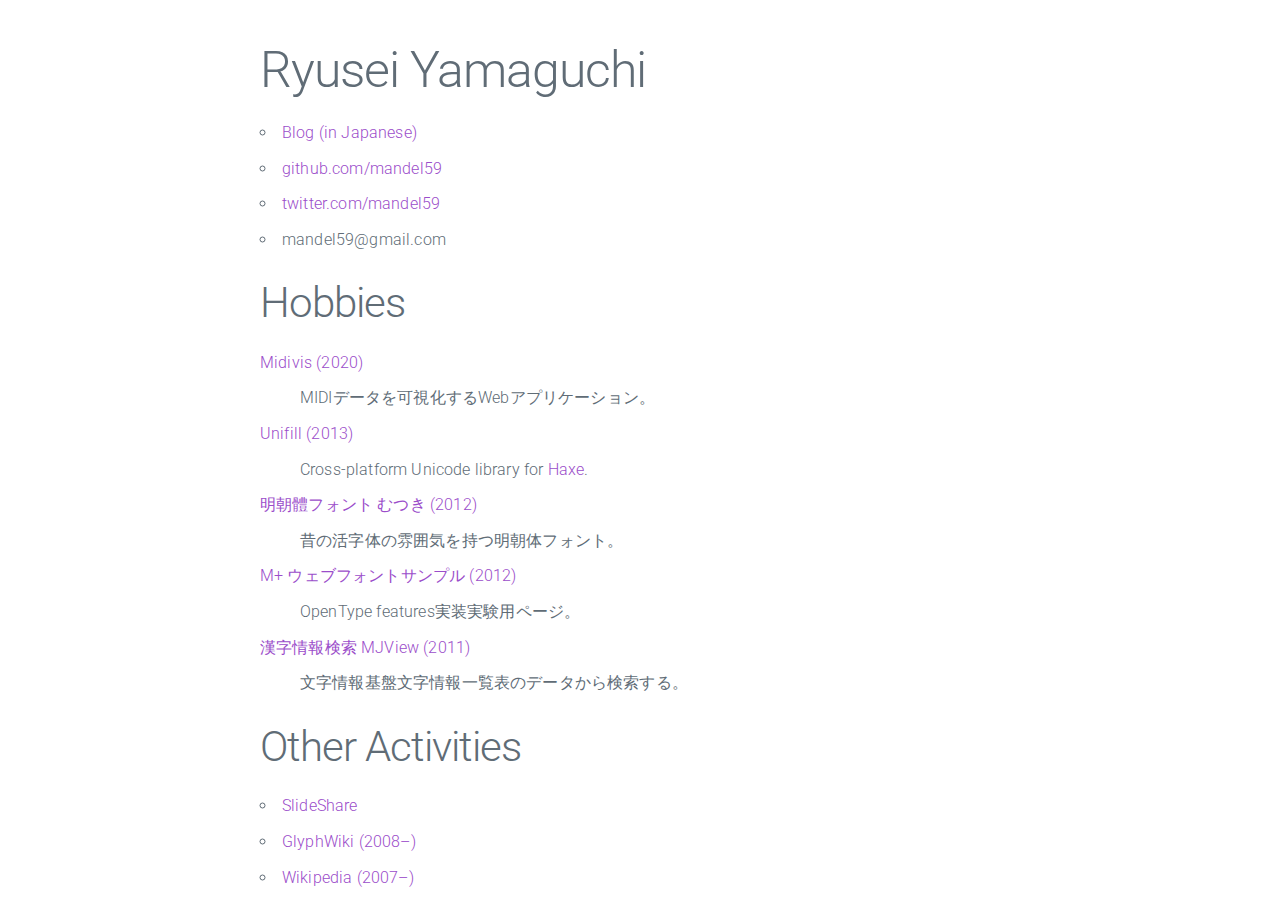
<file: index.html>
<!DOCTYPE html>
<meta charset="UTF-8">
<meta http-equiv="X-UA-Compatible" content="IE=Edge">
<meta name="viewport" content="width=device-width, initial-scale=1">
<link rel="author" href="#ryusei">
<link rel="stylesheet" href="https://fonts.googleapis.com/css?family=Roboto:300,300italic,700,700italic">
<link rel="stylesheet" href="normalize.css">
<link rel="stylesheet" href="milligram.min.css">
<link rel="stylesheet" href="style.css">
<title>Ryusei Yamaguchi</title>

<main class="container">

<section id="ryusei" vocab="http://schema.org/" typeof="Person">
  <link property="url" href="/">
  <meta property="name" content="山口 隆成" lang="ja">
  <meta property="familyName" content="山口" lang="ja">
  <meta property="givenName" content="隆成" lang="ja">
  <meta property="name" content="やまぐち りゅうせい" lang="ja-Hira">
  <meta property="familyName" content="やまぐち" lang="ja-Hira">
  <meta property="givenName" content="りゅうせい" lang="ja-Hira">
  <h1><span property="name" lang="en"><span property="givenName">Ryusei</span> <span property="familyName">Yamaguchi</span></span></h1>
  <ul>
    <li><a property="url" href="http://mandel59.hateblo.jp/" hreflang="ja" lang="en">Blog (in Japanese)</a></li>
    <li><a property="url" href="https://github.com/mandel59">github.com/mandel59</a></li>
    <li><a property="url" href="https://twitter.com/mandel59">twitter.com/mandel59</a></li>
    <li><span property="email">mandel59@gmail.com</span></li>
  </ul>
</section>

<section>
  <h2 lang="en">Hobbies</h2>
  <dl>
    <dt><a href="https://github.com/mandel59/midivis">Midivis (2020)</a></dt><dd lang="ja">MIDIデータを可視化するWebアプリケーション。</dd>
    <dt><a href="https://github.com/mandel59/unifill/">Unifill (2013)</a></dt><dd lang="en">Cross-platform Unicode library for <a href="http://haxe.org/">Haxe</a>.</dd>
    <dt><a href="mutsuki/" hreflang="ja" lang="ja">明朝體フォント むつき (2012)</a></dt><dd lang="ja">昔の活字体の雰囲気を持つ明朝体フォント。</dd>
    <dt><a href="mplus_samples/" hreflang="ja" lang="ja">M+ ウェブフォントサンプル (2012)</a></dt><dd lang="ja">OpenType features実装実験用ページ。</dd>
    <dt><a href="webmjview/" hreflang="ja" lang="ja">漢字情報検索 MJView (2011)</a></dt><dd lang="ja">文字情報基盤文字情報一覧表のデータから検索する。</dd>
  </dl>
</section>

<section>
  <h2 lang="en">Other Activities</h2>
  <ul>
    <li><a href="http://www.slideshare.net/ryuseimandel59">SlideShare</a></li>
    <li><a href="http://glyphwiki.org/wiki/User:mandel59">GlyphWiki (2008–)</a></li>
    <li><a href="https://ja.wikipedia.org/wiki/%E5%88%A9%E7%94%A8%E8%80%85:Mandel59">Wikipedia (2007–)</a></li>
  </ul>
</section>

</main>
</file>
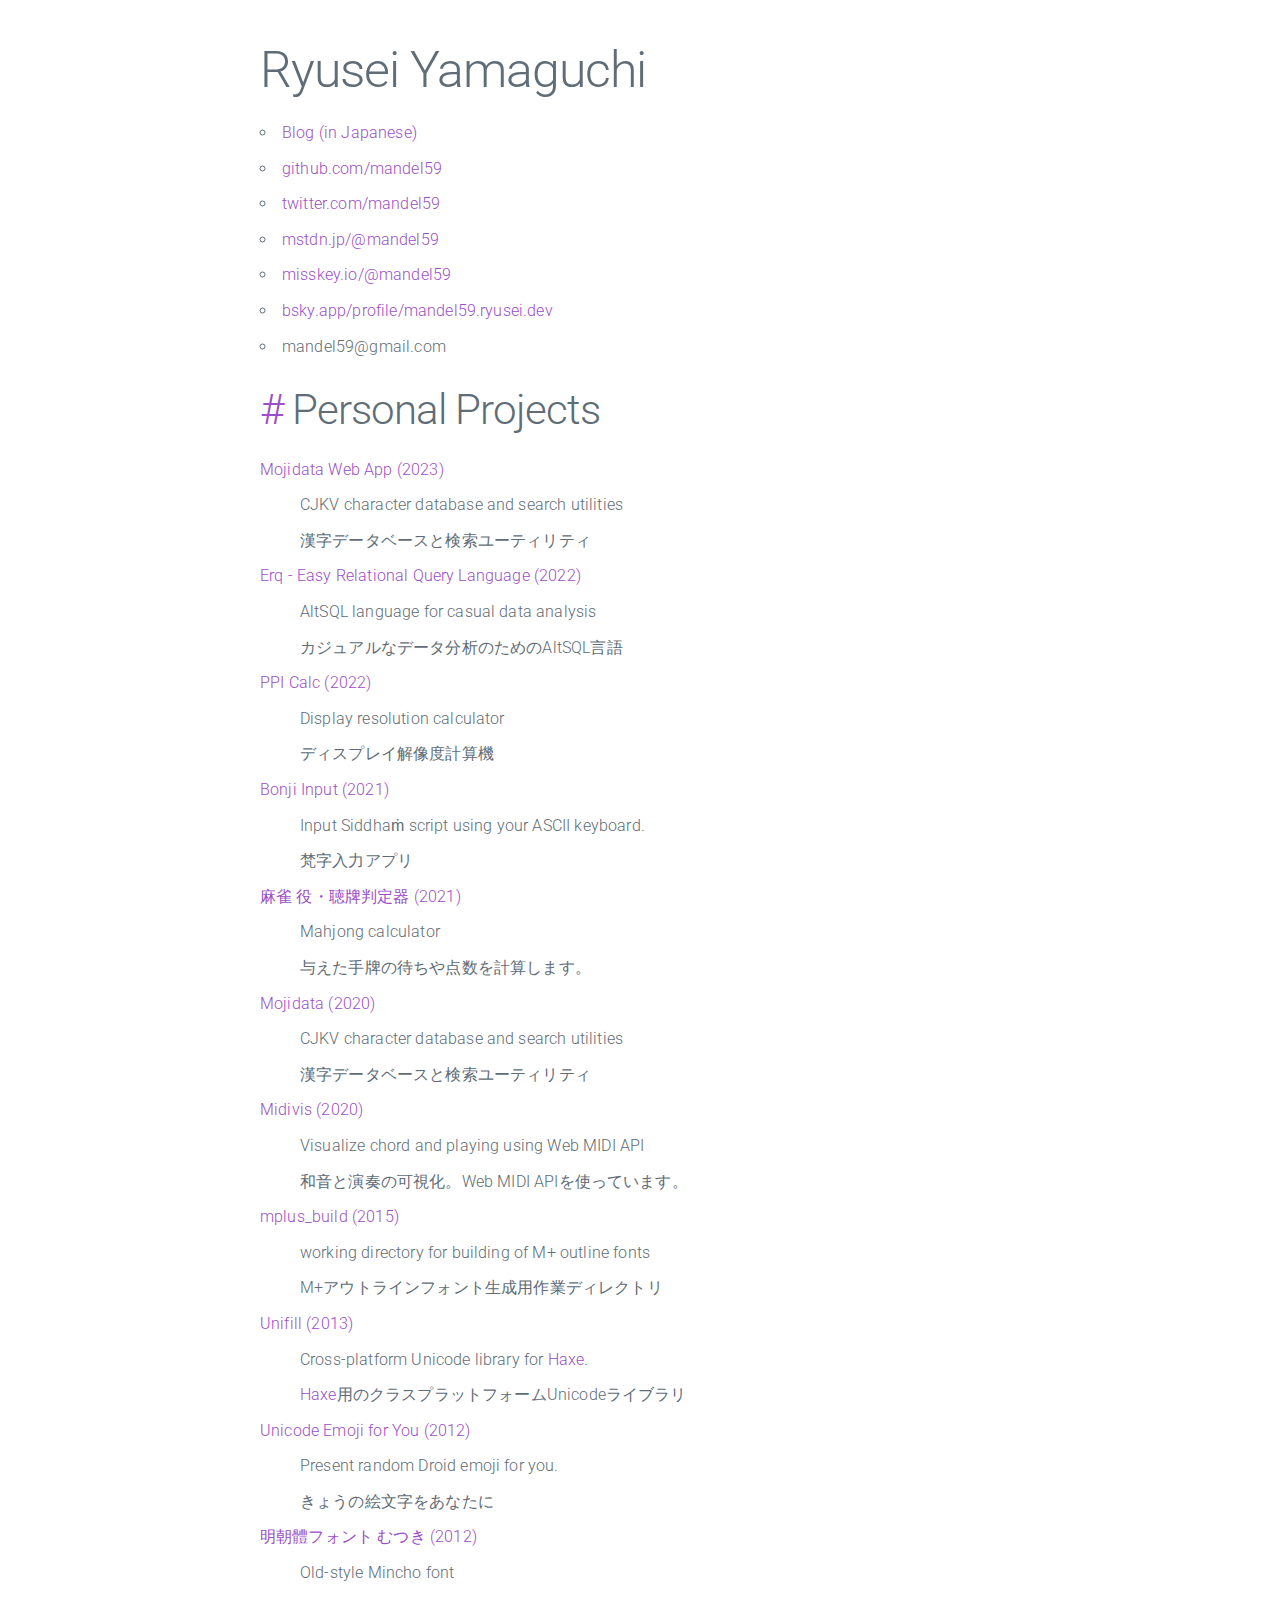
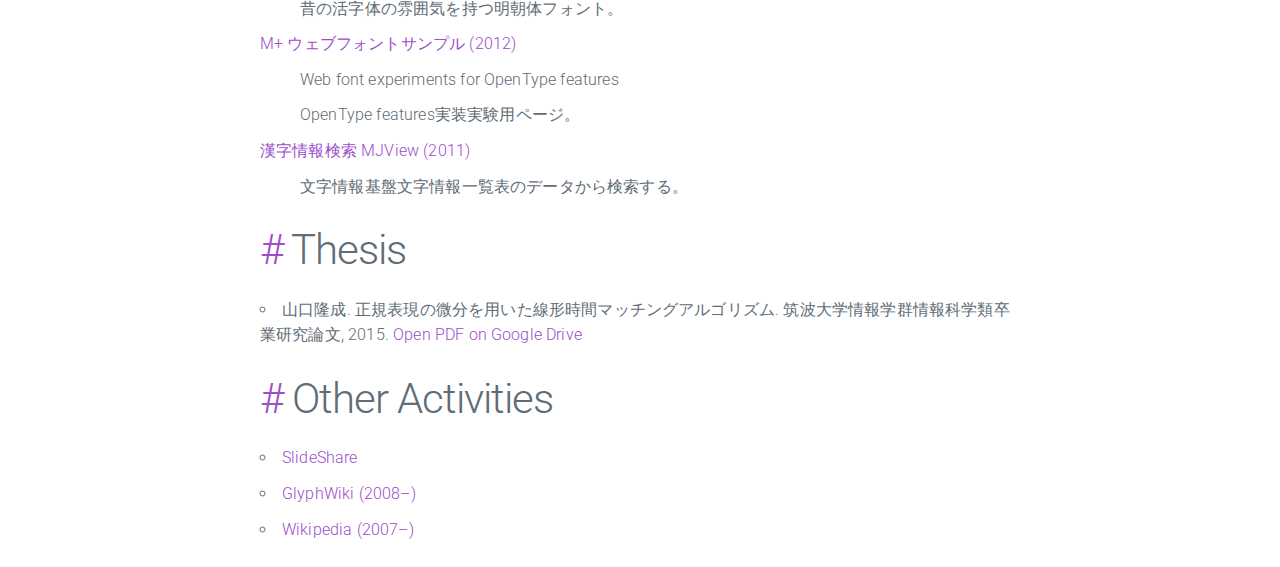
<file: docs/index.html>
<!DOCTYPE html>

<html>

<meta charset="UTF-8">
<meta http-equiv="X-UA-Compatible" content="IE=Edge">
<meta name="viewport" content="width=device-width, initial-scale=1">
<link rel="author" href="#ryusei">
<link rel="stylesheet" href="https://fonts.googleapis.com/css?family=Roboto:300,300italic,700,700italic">
<link rel="stylesheet" href="normalize.css">
<link rel="stylesheet" href="milligram.min.css">
<link rel="stylesheet" href="style.css">
<title>Ryusei Yamaguchi</title>

<main class="container">

<section id="ryusei" vocab="http://schema.org/" typeof="Person">
  <link property="url" href="/">
  <meta property="name" content="山口 隆成" lang="ja">
  <meta property="familyName" content="山口" lang="ja">
  <meta property="givenName" content="隆成" lang="ja">
  <meta property="name" content="やまぐち りゅうせい" lang="ja-Hira">
  <meta property="familyName" content="やまぐち" lang="ja-Hira">
  <meta property="givenName" content="りゅうせい" lang="ja-Hira">
  <h1><span property="name"><span property="givenName">Ryusei</span> <span property="familyName">Yamaguchi</span></span></h1>
  <ul>
    <li><a property="url" href="http://mandel59.hateblo.jp/" hreflang="ja">Blog (in Japanese)</a></li>
    <li><a property="url" href="https://github.com/mandel59">github.com/mandel59</a></li>
    <li><a property="url" href="https://twitter.com/mandel59">twitter.com/mandel59</a></li>
    <li><a property="url" rel="me" href="https://mstdn.jp/@mandel59">mstdn.jp/@mandel59</a></li>
    <li><a property="url" href="https://misskey.io/@mandel59">misskey.io/@mandel59</a></li>
    <li><a property="url" href="https://bsky.app/profile/mandel59.ryusei.dev">bsky.app/profile/mandel59.ryusei.dev</a></li>
    <li><span property="email">mandel59@gmail.com</span></li>
  </ul>
</section>

<section id="personal-projects">
  <h2><a href="#personal-projects">#</a> Personal Projects</h2>
  <dl>
    <dt><a href="https://mojidata.ryusei.dev/">Mojidata Web App (2023)</a></dt><dd>CJKV character database and search utilities</dd><dd lang="ja">漢字データベースと検索ユーティリティ</dd>
    <dt><a href="https://github.com/mandel59/erq">Erq - Easy Relational Query Language (2022)</a></dt><dd>AltSQL language for casual data analysis</dd><dd lang="ja">カジュアルなデータ分析のためのAltSQL言語</dd>
    <dt><a href="https://ppicalc.ryusei.dev/">PPI Calc (2022)</a></dt><dd>Display resolution calculator</dd><dd lang="ja">ディスプレイ解像度計算機</dd>
    <dt><a href="https://mandel59.github.io/bonji-input/">Bonji Input (2021)</a></dt><dd>Input Siddhaṁ script using your ASCII keyboard.</dd><dd lang="ja">梵字入力アプリ</dd>
    <dt><a href="https://mandel59.github.io/mahjong/" hreflang="ja" lang="ja">麻雀 役・聴牌判定器 (2021)</a></dt><dd>Mahjong calculator</dd><dd lang="ja">与えた手牌の待ちや点数を計算します。</dd>
    <dt><a href="https://github.com/mandel59/mojidata">Mojidata (2020)</a></dt><dd>CJKV character database and search utilities</dd><dd lang="ja">漢字データベースと検索ユーティリティ</dd>
    <dt><a href="https://midivis.ryusei.dev/">Midivis (2020)</a></dt><dd>Visualize chord and playing using Web MIDI API</dd><dd lang="ja">和音と演奏の可視化。Web MIDI APIを使っています。</dd>
    <dt><a href="https://github.com/mandel59/mplus_build">mplus_build (2015)</a></dt><dd>working directory for building of M+ outline fonts</dd><dd lang="ja">M+アウトラインフォント生成用作業ディレクトリ</dd>
    <dt><a href="https://github.com/mandel59/unifill">Unifill (2013)</a></dt><dd>Cross-platform Unicode library for <a href="http://haxe.org/">Haxe</a>.</dd><dd lang="ja"><a href="http://haxe.org/">Haxe</a>用のクラスプラットフォームUnicodeライブラリ</dd>
    <dt><a href="https://mandel59.github.io/emoji4u/">Unicode Emoji for You (2012)</a></dt><dd>Present random Droid emoji for you.</dd><dd lang="ja">きょうの絵文字をあなたに</dd>
    <dt><a href="mutsuki/" hreflang="ja" lang="ja">明朝體フォント むつき (2012)</a></dt><dd>Old-style Mincho font</dd><dd lang="ja">昔の活字体の雰囲気を持つ明朝体フォント。</dd>
    <dt><a href="mplus_samples/" hreflang="ja" lang="ja">M+ ウェブフォントサンプル (2012)</a></dt><dd>Web font experiments for OpenType features</dd><dd lang="ja">OpenType features実装実験用ページ。</dd>
    <dt><a href="webmjview/" hreflang="ja" lang="ja">漢字情報検索 MJView (2011)</a></dt><dd></dd><dd lang="ja">文字情報基盤文字情報一覧表のデータから検索する。</dd>
  </dl>
</section>

<section id="thesis">
  <h2><a href="#thesis">#</a> Thesis</h2>
  <ul>
    <li>山口隆成.
      正規表現の微分を用いた線形時間マッチングアルゴリズム.
      筑波大学情報学群情報科学類卒業研究論文, 2015.
      <a href="https://drive.google.com/file/d/0Bx4h_xcGiGrsQXc4aUpBdFJ2Q1U/view?usp=sharing&resourcekey=0-fltlH70Jjzkpgo2PfO0bmQ">Open PDF on Google Drive</a></li>
  </ul>
</section>

<section id="other-activities">
  <h2><a href="#other-activities">#</a> Other Activities</h2>
  <ul>
    <li><a href="http://www.slideshare.net/ryuseimandel59">SlideShare</a></li>
    <li><a href="http://glyphwiki.org/wiki/User:mandel59">GlyphWiki (2008–)</a></li>
    <li><a href="https://ja.wikipedia.org/wiki/%E5%88%A9%E7%94%A8%E8%80%85:Mandel59">Wikipedia (2007–)</a></li>
  </ul>
</section>

</main>

</html>
</file>
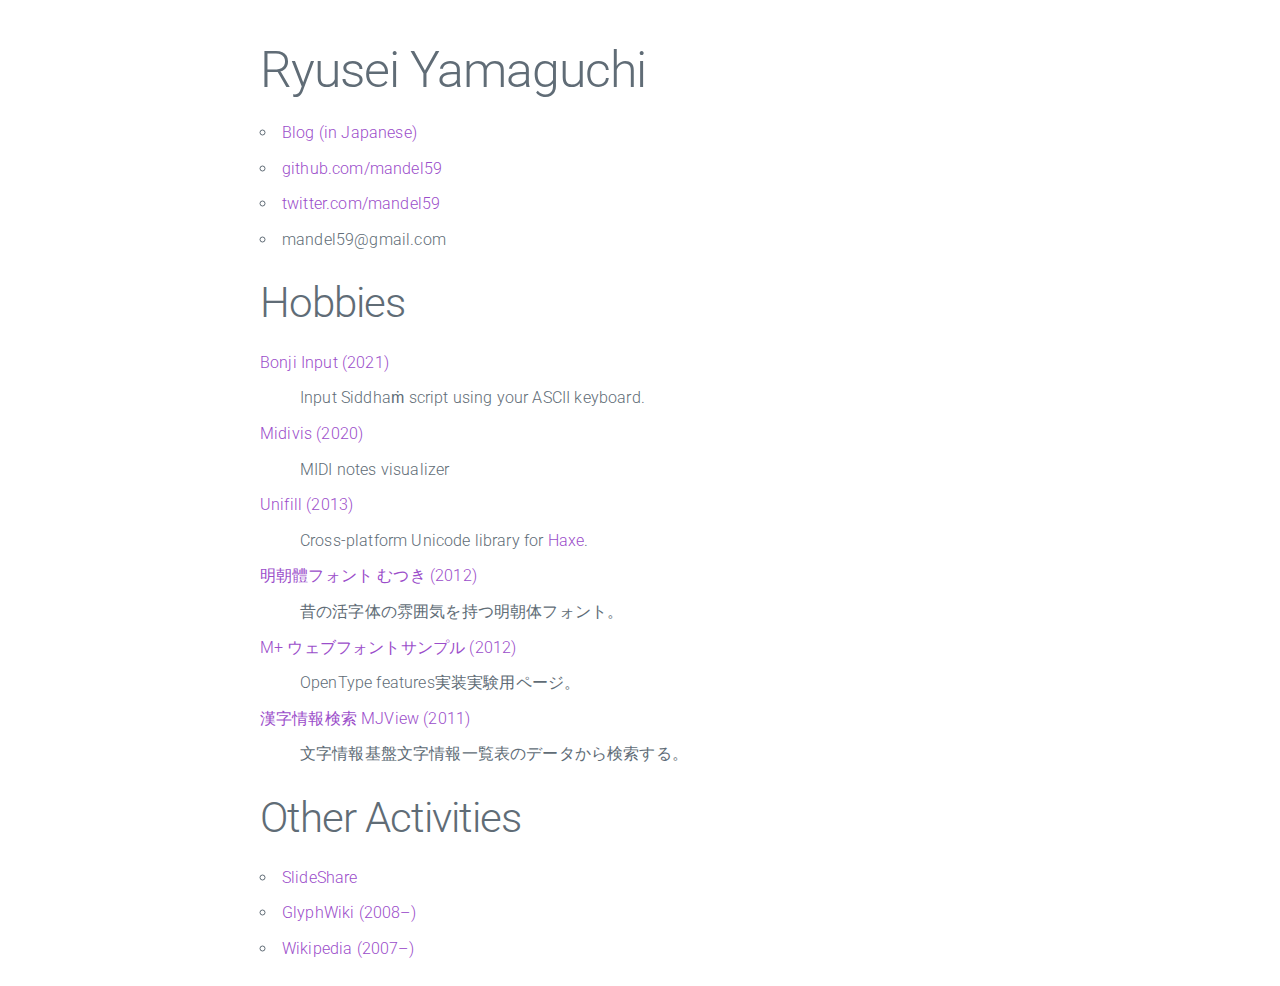
<file: public/index.html>
<!DOCTYPE html>
<meta charset="UTF-8">
<meta http-equiv="X-UA-Compatible" content="IE=Edge">
<meta name="viewport" content="width=device-width, initial-scale=1">
<link rel="author" href="#ryusei">
<link rel="stylesheet" href="https://fonts.googleapis.com/css?family=Roboto:300,300italic,700,700italic">
<link rel="stylesheet" href="normalize.css">
<link rel="stylesheet" href="milligram.min.css">
<link rel="stylesheet" href="style.css">
<title>Ryusei Yamaguchi</title>

<main class="container">

<section id="ryusei" vocab="http://schema.org/" typeof="Person">
  <link property="url" href="/">
  <meta property="name" content="山口 隆成" lang="ja">
  <meta property="familyName" content="山口" lang="ja">
  <meta property="givenName" content="隆成" lang="ja">
  <meta property="name" content="やまぐち りゅうせい" lang="ja-Hira">
  <meta property="familyName" content="やまぐち" lang="ja-Hira">
  <meta property="givenName" content="りゅうせい" lang="ja-Hira">
  <h1><span property="name" lang="en"><span property="givenName">Ryusei</span> <span property="familyName">Yamaguchi</span></span></h1>
  <ul>
    <li><a property="url" href="http://mandel59.hateblo.jp/" hreflang="ja" lang="en">Blog (in Japanese)</a></li>
    <li><a property="url" href="https://github.com/mandel59">github.com/mandel59</a></li>
    <li><a property="url" href="https://twitter.com/mandel59">twitter.com/mandel59</a></li>
    <li><span property="email">mandel59@gmail.com</span></li>
  </ul>
</section>

<section>
  <h2 lang="en">Hobbies</h2>
  <dl>
    <dt><a href="https://mandel59.github.io/bonji-input/">Bonji Input (2021)</a></dt><dd lang="en">Input Siddhaṁ script using your ASCII keyboard.</dd>
    <dt><a href="https://github.com/mandel59/midivis">Midivis (2020)</a></dt><dd lang="en">MIDI notes visualizer</dd>
    <dt><a href="https://github.com/mandel59/unifill/">Unifill (2013)</a></dt><dd lang="en">Cross-platform Unicode library for <a href="http://haxe.org/">Haxe</a>.</dd>
    <dt><a href="mutsuki/" hreflang="ja" lang="ja">明朝體フォント むつき (2012)</a></dt><dd lang="ja">昔の活字体の雰囲気を持つ明朝体フォント。</dd>
    <dt><a href="mplus_samples/" hreflang="ja" lang="ja">M+ ウェブフォントサンプル (2012)</a></dt><dd lang="ja">OpenType features実装実験用ページ。</dd>
    <dt><a href="webmjview/" hreflang="ja" lang="ja">漢字情報検索 MJView (2011)</a></dt><dd lang="ja">文字情報基盤文字情報一覧表のデータから検索する。</dd>
  </dl>
</section>

<section>
  <h2 lang="en">Other Activities</h2>
  <ul>
    <li><a href="http://www.slideshare.net/ryuseimandel59">SlideShare</a></li>
    <li><a href="http://glyphwiki.org/wiki/User:mandel59">GlyphWiki (2008–)</a></li>
    <li><a href="https://ja.wikipedia.org/wiki/%E5%88%A9%E7%94%A8%E8%80%85:Mandel59">Wikipedia (2007–)</a></li>
  </ul>
</section>

</main>
</file>
<file: style.css>
.container {
    padding-top: 4rem;
    max-width: 80rem;
}
</file>
<file: docs/style.css>
.container {
    padding-top: 4rem;
    max-width: 80rem;
}
</file>
<file: public/style.css>
.container {
    padding-top: 4rem;
    max-width: 80rem;
}
</file>
